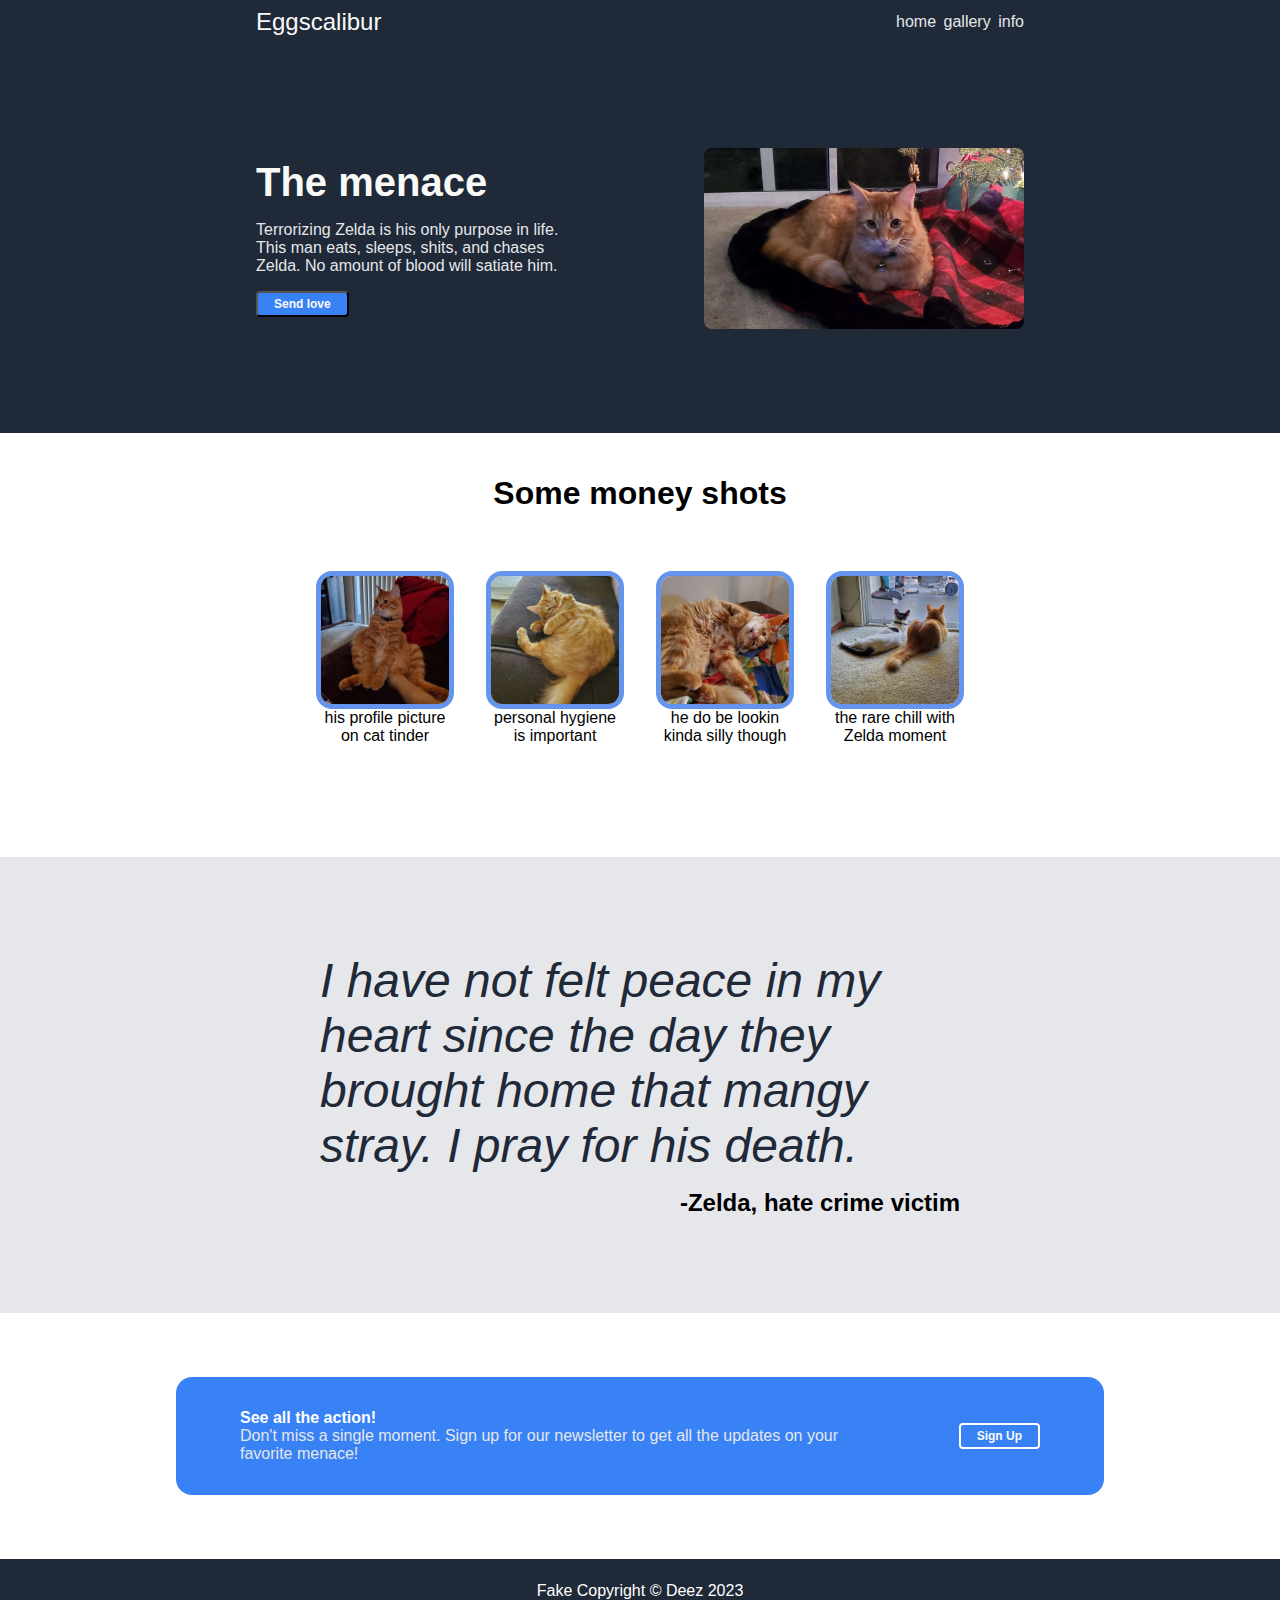
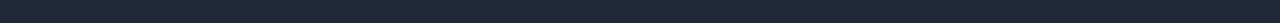
<file: index.html>
<!DOCTYPE html>
<html lang="en">
<head>
    <meta charset="UTF-8">
    <meta http-equiv="X-UA-Compatible" content="IE=edge">
    <meta name="viewport" content="width=device-width, initial-scale=1.0">
    <link rel="stylesheet" href="styles.css">
    <title>Eggscalibur</title>
</head>
<body>
    <div class ="title-bar">
        <div class ="header-wrapper">
            <div class="logo">E<a href="pages/ez.html">gg</a>scalibur</div>
            <ul>
                <li><a href ="index.html">home</a></li>
                <li><a href ="pages/gallery.html">gallery</a></li>
                <li><a href ="pages/info.html">info</a></li>
            </ul>
        </div>
    </div>
    <div class="section-one">
        <div class ="header-wrapper">
            <div class ="left">
                <h3>The menace</h3>
                <p>Terrorizing Zelda is his only purpose in life. This man eats, sleeps, shits, and chases Zelda. No amount of blood will satiate him.</p>
                <button>Send love</button>
            </div>
            <img class = "right" src ="images-and-graphics/eggUnderTree">
        </div>
    </div>
    </div>
    <div class ="section-two">
        <h4>Some money shots</h4>
        <div class ="tile-box">
            <div class ="tile">
                <img class ="tile-img" src="images-and-graphics/eggTinder.jpg">
                <div class ="tile-txt">his profile picture on cat tinder</div>
            </div>
            <div class ="tile">
                <img class ="tile-img" src ="images-and-graphics/eggGroom.jpg">
                <div class ="tile-txt">personal hygiene is important</div>
            </div>
            <div class ="tile">
                <img class ="tile-img" src ="images-and-graphics/eggSilly.jpg">
                <div class ="tile-txt">he do be lookin kinda silly though</div>
            </div>
            <div class ="tile">
                <img class ="tile-img" src ="images-and-graphics/eggZelda.jpg">
                <div class ="tile-txt">the rare chill with Zelda moment</div>
            </div>
        </div>
    </div>
    <div class="section-three">
        <div class ="quote-wrapper">
            <div class ="quote-text">I have not felt peace in my heart since the day they brought home that mangy stray. I pray for his death.</div>
            <div class ="quote-origin">-Zelda, hate crime victim</div>
        </div>
    </div>
    <div class="section-four">
        <div class="recruitment-wrapper">
            <div class="text">
                <h4>See all the action!</h4>
                <p>Don't miss a single moment. Sign up for our newsletter to get all the updates on your favorite menace!</p>
            </div>
            <button>Sign Up</button>
        </div>
    </div>
    <div class ="footer">
        <div class="footer-text">Fake Copyright © Deez 2023</div>
    </div>
</body>
</html>
</file>
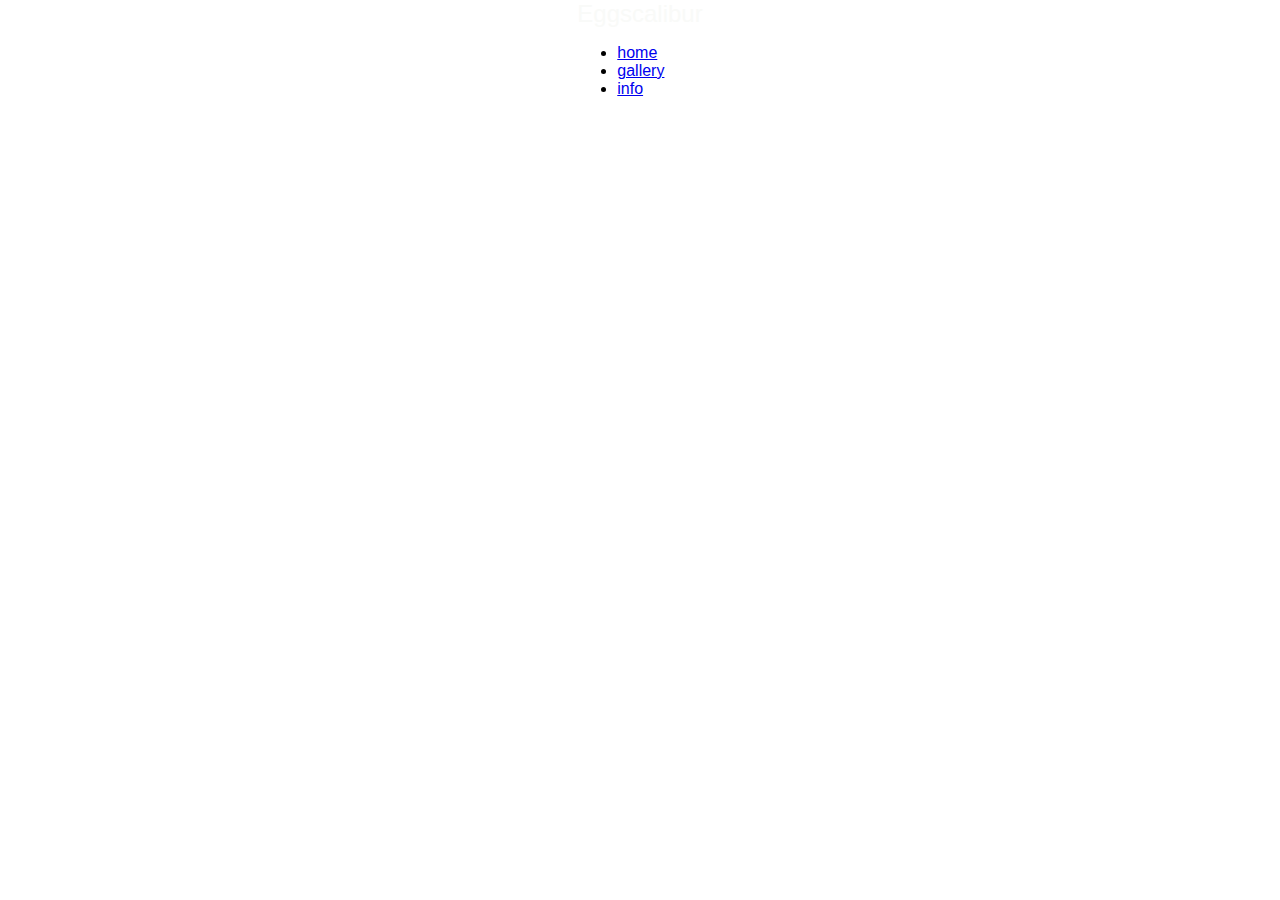
<file: pages/gallery.html>
<!DOCTYPE html>
<html lang="en">
<head>
    <meta charset="UTF-8">
    <meta http-equiv="X-UA-Compatible" content="IE=edge">
    <meta name="viewport" content="width=device-width, initial-scale=1.0">
    <link rel="stylesheet" href="../styles.css">
    <title>Gallery</title>
</head>
<body>
    <div class ="header">
        <div class ="content-wrapper">
            <div class="logo">E<a href="ez.html">gg</a>scalibur</div>
            <ul>
                <li><a href ="../index.html">home</a></li>
                <li><a href ="gallery.html">gallery</a></li>
                <li><a href ="info.html">info</a></li>
            </ul>
        </div>
    </div>
</body>
</html>
</file>
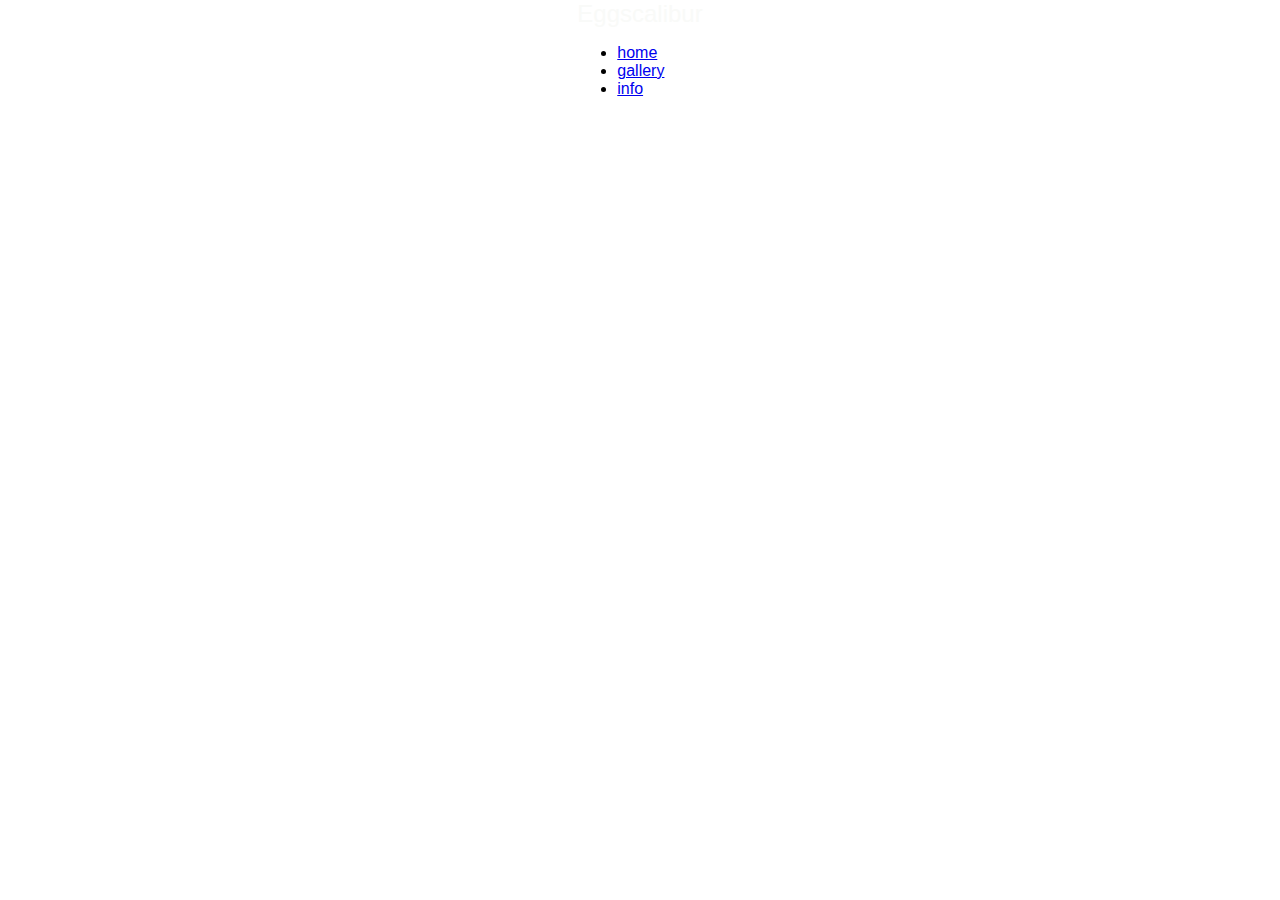
<file: pages/info.html>
<!DOCTYPE html>
<html lang="en">
<head>
    <meta charset="UTF-8">
    <meta http-equiv="X-UA-Compatible" content="IE=edge">
    <meta name="viewport" content="width=device-width, initial-scale=1.0">
    <link rel="stylesheet" href="../styles.css">
    <title>Info</title>
</head>
<body>
    <div class ="header">
        <div class ="content-wrapper">
            <div class="logo">E<a href="ez.html">gg</a>scalibur</div>
            <ul>
                <li><a href ="../index.html">home</a></li>
                <li><a href ="gallery.html">gallery</a></li>
                <li><a href ="info.html">info</a></li>
            </ul>
        </div>
    </div>
</body>
</html>
</file>
<file: styles.css>
body {
    font-family: Verdana, Geneva, Tahoma, sans-serif;
    margin: 0;
    display: flex;
    flex-direction: column;
}

body > div {
    display: flex;
    justify-content: center;
}

.title-bar, .section-one, .footer {
    background-color: #1F2937;
}

.header-wrapper {
    max-width: 50rem;
    flex: 1;
    display: flex;
    flex-wrap: wrap;
    justify-content: space-between;
    align-items: center;
}

.header-wrapper > * {
    margin: .5rem 1rem;
}

.logo {
    font-size: 1.5rem;
    color: #F9FAF8;
    justify-content: center;
    align-items: center;
}

.logo a {
    font-size: 1.5rem;
    color: #F9FAF8;
    text-decoration: none;
    cursor: text;
}

.title-bar ul {
    width: 8rem;
    list-style: none;
    padding: 0;
    justify-content: space-between;
    display: flex;
}

.title-bar li a {
    font-size: 1rem;
    color: #E5E7EB;
    text-decoration: none;
}

.section-one .header-wrapper {
    margin: 6rem 0;
}

@media (width < 1056px)
{
    .section-one .header-wrapper {
        justify-content: center;
    }
    .section-four .recruitment-wrapper {
        justify-content: center;
    }
}

.left, .right {
    width: 20rem;
}

.left h3 {
    color: #F9FAF8;
    font-size: 2.5em;
    margin: 0;
}

p {
    color: #E5E7EB;
}

button {
    background-color: #3882F6;
    color: #F9FAF8;
    font-size: .75rem;
    font-weight: 700;
    border-radius: .25rem;
    padding: .25rem 1rem;
}
.section-one img {
    border-radius: .5rem;
    height: auto;
}

.section-two {
    display: flex;
    flex-direction: column;
    align-items: center;
    justify-content: center;
    padding-bottom: 6rem;
}

.section-two h4 {
    color: black;
    font-size: 2rem;
}

.tile-box {
    display: flex;
    flex-wrap: wrap;
    justify-content: center;
    align-items: flex-start;
}

.tile {
    display: flex;
    flex-direction: column;
    align-items: center;
    margin: 1rem;
}
.tile > * {
    width: 8rem;
}

.tile-txt {
    text-align: center;
}
.tile-img {
    border: 5px solid cornflowerblue;
    border-radius: 1rem;
    height: auto;
}

.section-three {
    background-color: #E5E7EB;
    display: flex;
    justify-content: center;
    align-items: center;
}

.quote-wrapper {
    margin: 6rem 0;
    max-width: 40rem;
    flex: 1;
    display: flex;
    flex-direction: column;
    justify-content: center;
}

.quote-text {
    color: #1F2937;
    font-size: 3rem;
    font-style: italic;
    align-self: center;
}

.quote-origin {
    font-size: 1.5rem;
    font-weight: 900;
    align-self: flex-end;
    margin-top: 1rem;
}

.recruitment-wrapper {
    background-color: #3882F6;
    border-radius: 1rem;
    margin: 4rem 0;
    padding: 2rem 4rem;
    max-width: 50rem;
    flex: 1;
    display: flex;
    flex-wrap: wrap;
    justify-content: space-between;
    align-items: center;
}

.text {
    max-width: 40rem;
}

.text h4{
    margin: 0;
    color: white;
}

.text p {
    margin: 0;
}

.recruitment-wrapper button {
    border: 2px solid white;
}

.footer {
    display: flex;
    justify-content: center;
    align-items: center;
    height: 4rem;
}

.footer-text {
    color: white;
}
</file>
